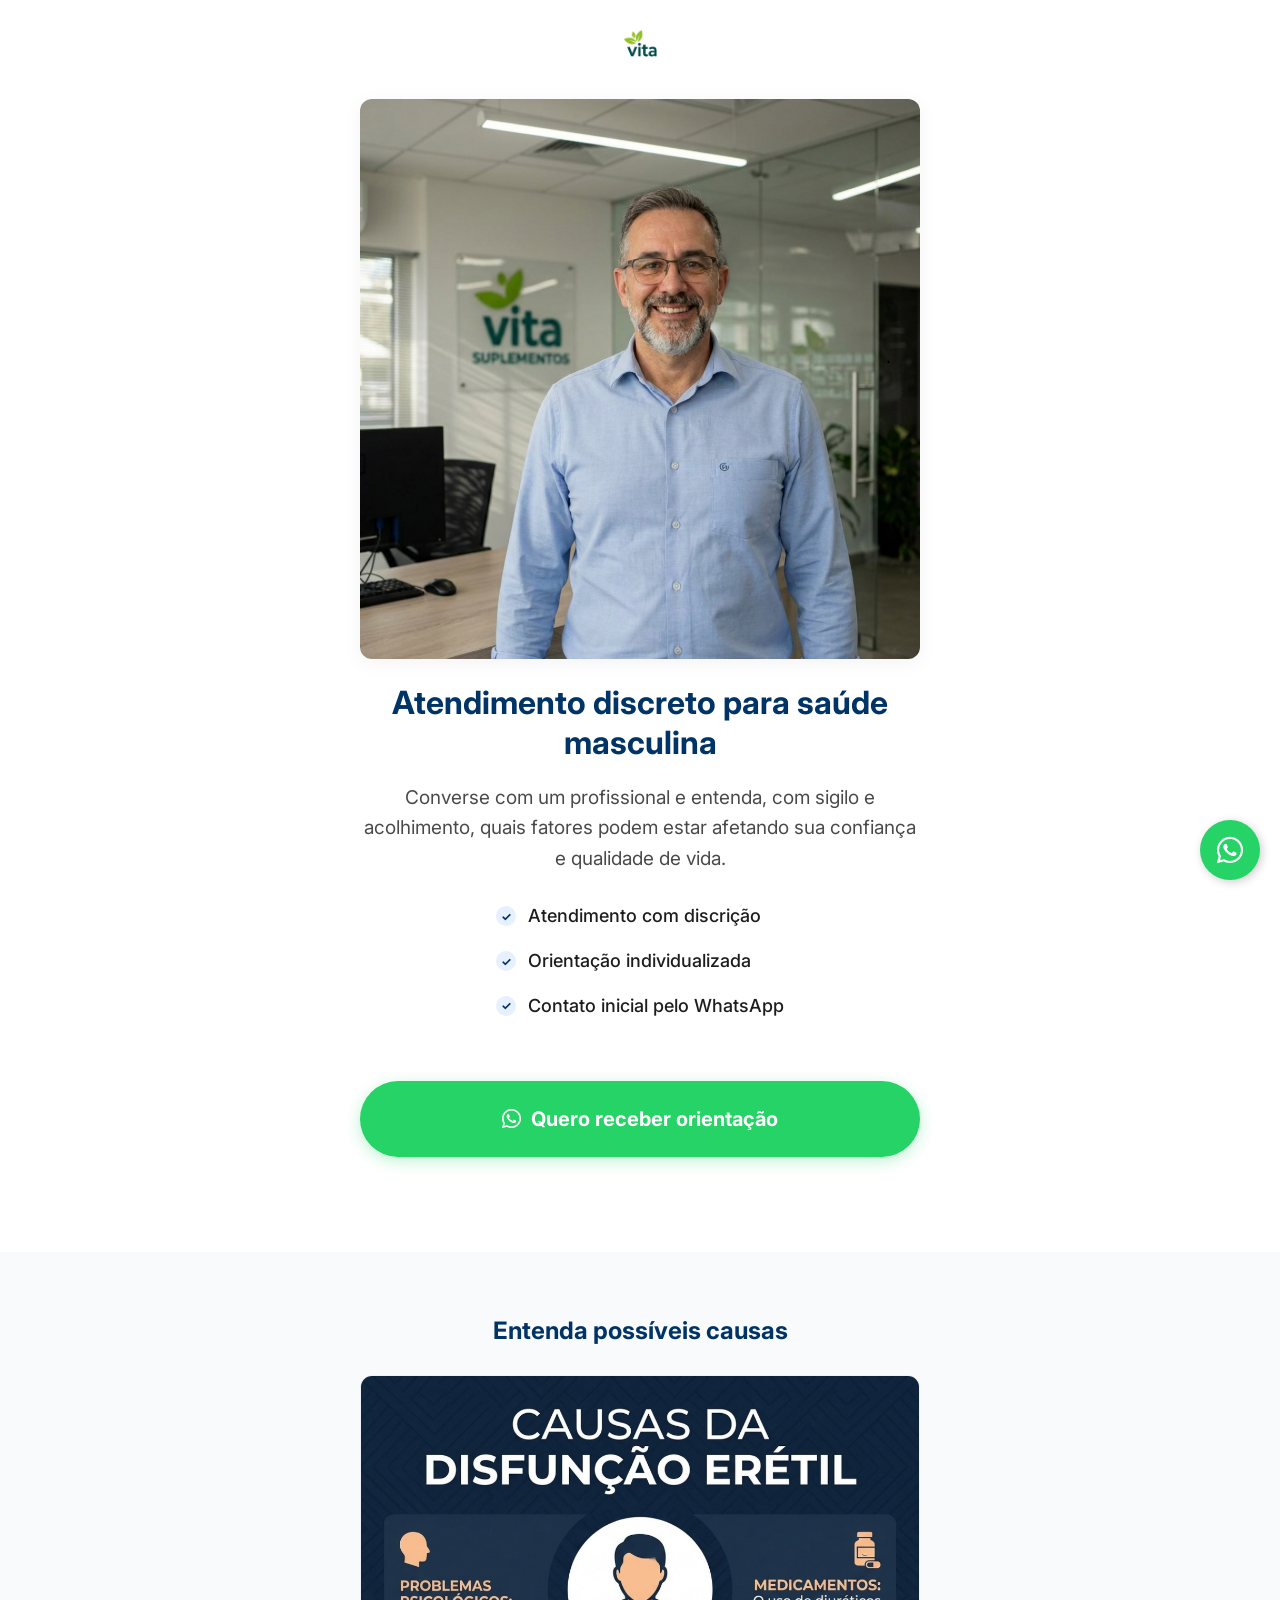
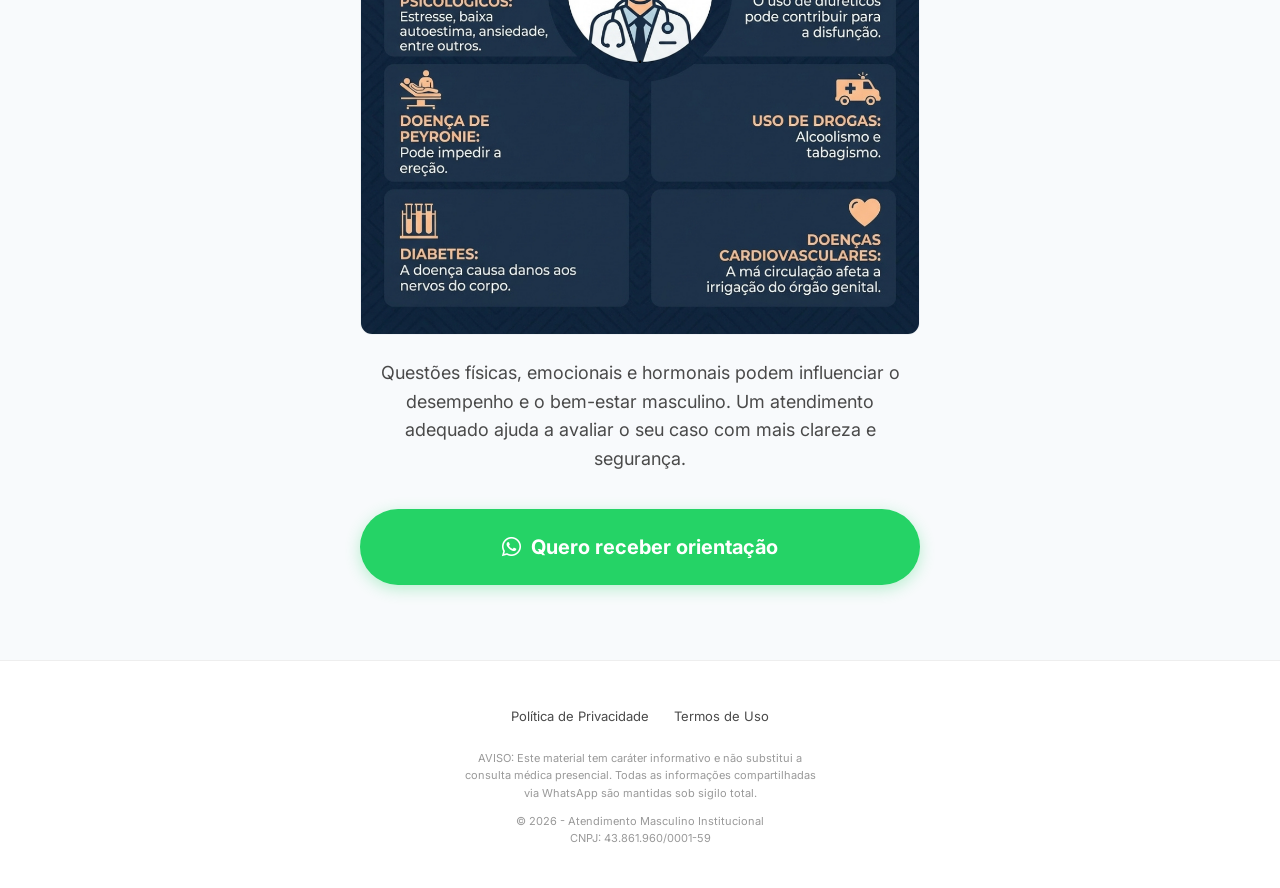
<file: index.html>
<!DOCTYPE html>
<html lang="pt-BR">

<head>
    <!-- Preconnect for performance -->
    <link rel="preconnect" href="https://www.googletagmanager.com">
    <link rel="preconnect" href="https://www.google-analytics.com">
    <link rel="dns-prefetch" href="https://www.googletagmanager.com">

    <!-- Microsoft Clarity -->
    <script type="text/javascript">
        (function(c,l,a,r,i,t,y){
            c[a]=c[a]||function(){(c[a].q=c[a].q||[]).push(arguments)};
            t=l.createElement(r);t.async=1;t.src="https://www.clarity.ms/tag/"+i;
            y=l.getElementsByTagName(r)[0];y.parentNode.insertBefore(t,y);
        })(window, document, "clarity", "script", "x902598bjs");
    </script>

    <!-- Google Tag Manager -->
    <script>(function(w,d,s,l,i){w[l]=w[l]||[];w[l].push({'gtm.start':
    new Date().getTime(),event:'gtm.js'});var f=d.getElementsByTagName(s)[0],
    j=d.createElement(s),dl=l!='dataLayer'?'&l='+l:'';j.async=true;j.src=
    'https://www.googletagmanager.com/gtm.js?id='+i+dl;f.parentNode.insertBefore(j,f);
    })(window,document,'script','dataLayer','GTM-WKZGC68X');</script>
    <!-- End Google Tag Manager -->

    <meta charset="UTF-8">
    <meta name="viewport" content="width=device-width, initial-scale=1.0, maximum-scale=1.0, user-scalable=no">
    <title>Atendimento Privado | Guia de Saúde Masculina</title>

    <!-- Google tag (gtag.js) -->
    <script async src="https://www.googletagmanager.com/gtag/js?id=AW-18248572669"></script>
    <script>
      window.dataLayer = window.dataLayer || [];
      function gtag(){dataLayer.push(arguments);}
      gtag('js', new Date());

      gtag('config', 'AW-18248572669');
    </script>

    <!-- SEO & Metadata -->
    <meta name="description"
        content="Orientação especializada e sigilosa para o público masculino. Descubra os fatores que impactam sua disposição e qualidade de vida hoje.">
    <meta name="robots" content="noindex, nofollow"> <!-- Recomendado para pressels de tráfego pago -->
    <meta name="site-id" content="v2-disfun-o2-902">

    <!-- Favicon -->
    <link rel="icon" type="image/png" href="media/favicon.png">

    <!-- Fonts -->
    <link rel="preconnect" href="https://fonts.googleapis.com">
    <link rel="preconnect" href="https://fonts.gstatic.com" crossorigin>
    <link href="https://fonts.googleapis.com/css2?family=Inter:wght@400;500;700&display=swap" rel="stylesheet">

    <!-- Styles -->
    <link rel="stylesheet" href="style.css">

    <!-- Font Awesome (Opcional para ícone WhatsApp) -->
    <link rel="stylesheet" href="https://cdnjs.cloudflare.com/ajax/libs/font-awesome/6.0.0/css/all.min.css">
</head>

<body>
    <!-- Google Tag Manager (noscript) -->
    <noscript><iframe src="https://www.googletagmanager.com/ns.html?id=GTM-WKZGC68X"
    height="0" width="0" style="display:none;visibility:hidden"></iframe></noscript>
    <!-- End Google Tag Manager (noscript) -->


    <header>
        <div class="container">
            <img src="media/logo-site.png" alt="Logo" class="logo">
        </div>
    </header>

    <main>
        <section class="hero">
            <div class="container">
                <div class="doctor-photo-container">
                    <img src="media/1.png" alt="Dr. Especialista" class="doctor-photo">
                </div>

                <div class="hero-content">
                    <h1>Atendimento discreto para saúde masculina</h1>
                    <p class="subheadline">
                        Converse com um profissional e entenda, com sigilo e acolhimento, quais fatores podem estar
                        afetando sua confiança e qualidade de vida.
                    </p>

                    <ul class="trust-bullets">
                        <li>Atendimento com discrição</li>
                        <li>Orientação individualizada</li>
                        <li>Contato inicial pelo WhatsApp</li>
                    </ul>

                    <a href="https://wa.link/jonnn2" class="cta-button">
                        <i class="fab fa-whatsapp"></i> Quero receber orientação
                    </a>
                </div>
            </div>
        </section>

        <section class="educational">
            <div class="container">
                <div class="educational-content">
                    <h2>Entenda possíveis causas</h2>

                    <div class="educational-image-container">
                        <!-- Imagem educativa -->
                        <img src="media/2.png" alt="Infográfico causas masculinas" class="educational-image">
                    </div>

                    <p class="educational-text">
                        Questões físicas, emocionais e hormonais podem influenciar o desempenho e o bem-estar masculino.
                        Um atendimento adequado ajuda a avaliar o seu caso com mais clareza e segurança.
                    </p>

                    <a href="https://wa.link/jonnn2" class="cta-button">
                        <i class="fab fa-whatsapp"></i> Quero receber orientação
                    </a>
                </div>
            </div>
        </section>
    </main>

    <footer>
        <div class="container">
            <div class="footer-links">
                <a href="privacy.html">Política de Privacidade</a>
                <a href="terms.html">Termos de Uso</a>
            </div>
            <p class="disclaimer">
                AVISO: Este material tem caráter informativo e não substitui a consulta médica presencial. Todas as
                informações compartilhadas via WhatsApp são mantidas sob sigilo total.
            </p>
            <p class="disclaimer" style="margin-top: 10px;">
                &copy; 2026 - Atendimento Masculino Institucional<br>
                CNPJ: 43.861.960/0001-59
            </p>
        </div>
    </footer>

    <!-- Botão Flutuante WhatsApp -->
    <a href="https://wa.link/jonnn2" class="whatsapp-float" target="_blank">
        <i class="fab fa-whatsapp"></i>
    </a>

    <script>
        // Script otimizado para garantir o disparo das tags antes do redirecionamento
        document.addEventListener('DOMContentLoaded', function () {
            const trackButtons = document.querySelectorAll('.cta-button, .whatsapp-float');

            trackButtons.forEach(button => {
                button.addEventListener('click', function (e) {
                    const url = this.getAttribute('href');
                    const target = this.getAttribute('target');

                    // Se for link do WhatsApp ou CTA relevante
                    if (url && (url.includes('wa.') || url.includes('whatsapp'))) {
                        e.preventDefault();

                        // Disparar evento para GTM e Google Ads
                        if (typeof dataLayer !== 'undefined') {
                            dataLayer.push({
                                'event': 'conversion',
                                'event_callback': function() {
                                    console.log('Tag fired successfully');
                                },
                                'button_location': this.className
                            });
                        }
                        
                        // Também dispara via gtag diretamente se disponível
                        if (typeof gtag === 'function') {
                            gtag('event', 'conversion', {
                                'send_to': 'AW-18248572669',
                                'event_callback': function() { /* callback opcional */ }
                            });
                        }

                        // Atraso de 800ms (ideal para garantir o disparo em conexões lentas)
                        setTimeout(function () {
                            if (target === '_blank') {
                                window.open(url, '_blank');
                            } else {
                                window.location.href = url;
                            }
                        }, 800);
                    }
                });
            });
        });
    </script>

</body>

</html>
</file>
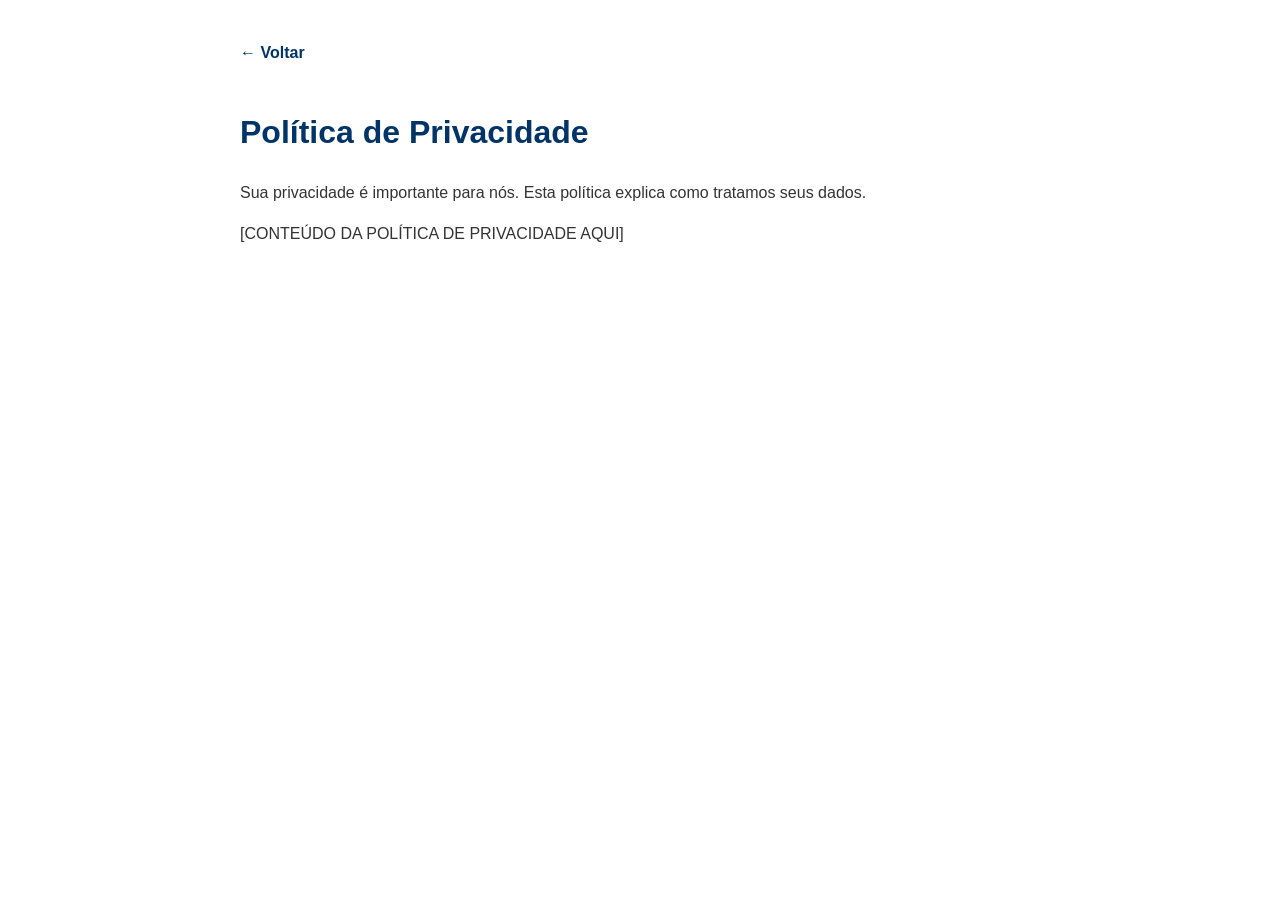
<file: privacy.html>
<!DOCTYPE html>
<html lang="pt-BR">
<head>
    <meta charset="UTF-8">
    <meta name="viewport" content="width=device-width, initial-scale=1.0">
    <title>Política de Privacidade</title>
    <style>
        body { font-family: sans-serif; line-height: 1.6; padding: 40px; max-width: 800px; margin: 0 auto; color: #333; }
        h1 { color: #003366; }
        .back-link { display: inline-block; margin-bottom: 20px; color: #003366; text-decoration: none; font-weight: bold; }
    </style>
</head>
<body>
    <a href="index.html" class="back-link">&larr; Voltar</a>
    <h1>Política de Privacidade</h1>
    <p>Sua privacidade é importante para nós. Esta política explica como tratamos seus dados.</p>
    <p>[CONTEÚDO DA POLÍTICA DE PRIVACIDADE AQUI]</p>
</body>
</html>
</file>
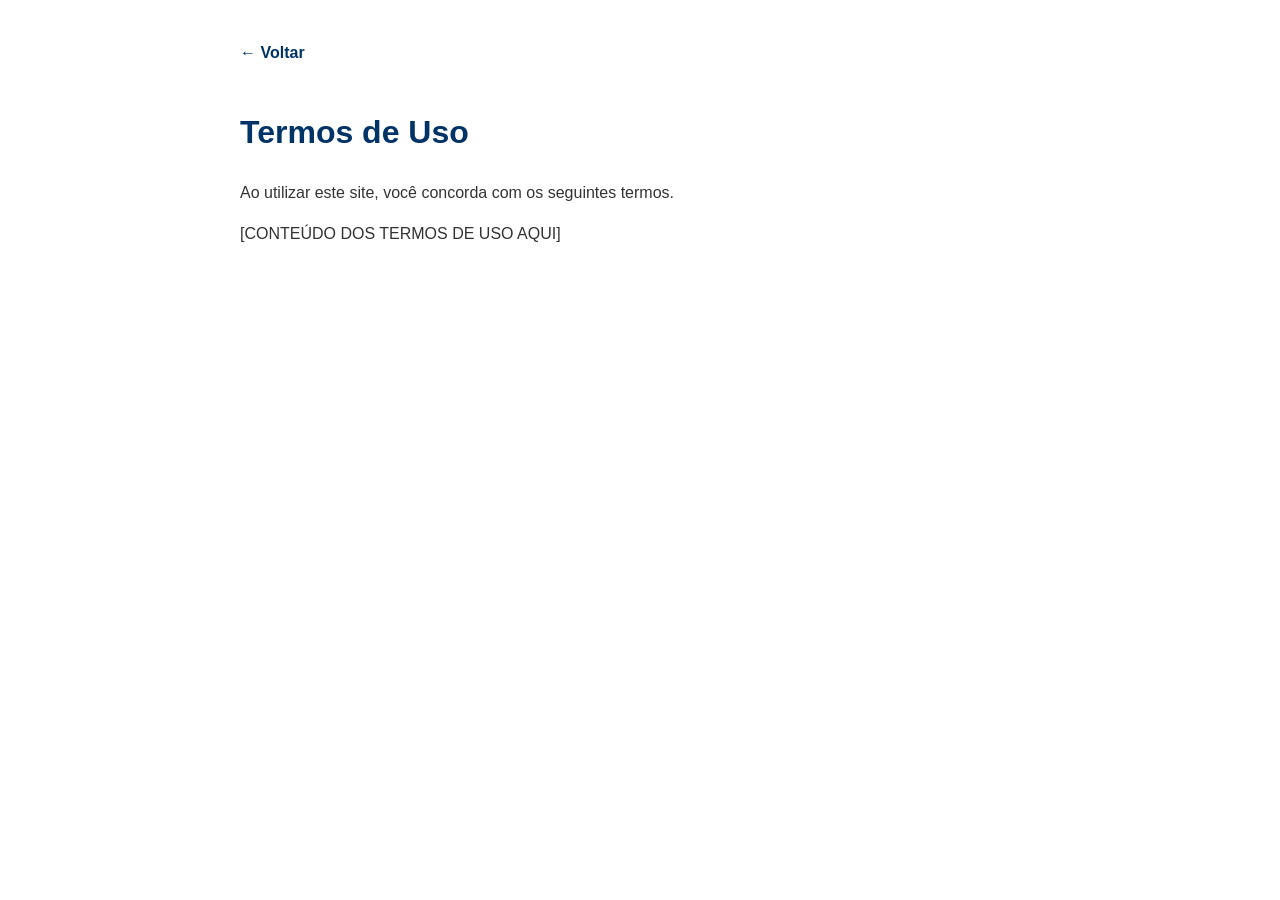
<file: terms.html>
<!DOCTYPE html>
<html lang="pt-BR">
<head>
    <meta charset="UTF-8">
    <meta name="viewport" content="width=device-width, initial-scale=1.0">
    <title>Termos de Uso</title>
    <style>
        body { font-family: sans-serif; line-height: 1.6; padding: 40px; max-width: 800px; margin: 0 auto; color: #333; }
        h1 { color: #003366; }
        .back-link { display: inline-block; margin-bottom: 20px; color: #003366; text-decoration: none; font-weight: bold; }
    </style>
</head>
<body>
    <a href="index.html" class="back-link">&larr; Voltar</a>
    <h1>Termos de Uso</h1>
    <p>Ao utilizar este site, você concorda com os seguintes termos.</p>
    <p>[CONTEÚDO DOS TERMOS DE USO AQUI]</p>
</body>
</html>
</file>
<file: style.css>
/* Design System */
:root {
    --primary-color: #003366; /* Deep Institutional Blue */
    --accent-color: #00509d;
    --text-main: #1d1d1f;
    --text-muted: #4a4a4a;
    --bg-light: #ffffff;
    --bg-alt: #f8fafc;
    --whatsapp-color: #25d366;
    --whatsapp-hover: #128c7e;
    --border-radius: 12px;
    --container-width: 600px;
}

@keyframes pulse {
    0% { transform: scale(1); box-shadow: 0 0 0 0 rgba(37, 211, 102, 0.7); }
    70% { transform: scale(1.05); box-shadow: 0 0 0 10px rgba(37, 211, 102, 0); }
    100% { transform: scale(1); box-shadow: 0 0 0 0 rgba(37, 211, 102, 0); }
}

* {
    margin: 0;
    padding: 0;
    box-sizing: border-box;
    -webkit-font-smoothing: antialiased;
}

body {
    font-family: 'Inter', -apple-system, BlinkMacSystemFont, "Segoe UI", Roboto, sans-serif;
    background-color: var(--bg-light);
    color: var(--text-main);
    line-height: 1.6;
    font-size: 18px; /* Aumentado para melhor leitura */
}

.container {
    max-width: var(--container-width);
    margin: 0 auto;
    padding: 0 20px;
}

/* Header */
header {
    padding: 20px 0;
    text-align: center;
    background: var(--bg-light);
}

.logo {
    max-height: 50px;
    width: auto;
}

/* Hero Section */
.hero {
    padding-bottom: 40px;
}

.doctor-photo-container {
    width: 100%;
    margin-bottom: 24px;
    border-radius: var(--border-radius);
    overflow: hidden;
    box-shadow: 0 4px 20px rgba(0, 0, 0, 0.05);
}

.doctor-photo {
    width: 100%;
    display: block;
    object-fit: cover;
}

.hero-content {
    text-align: center;
}

h1 {
    font-size: 32px; /* Headline maior */
    font-weight: 700;
    color: var(--primary-color);
    margin-bottom: 20px;
    line-height: 1.25;
}

.subheadline {
    font-size: 19px; /* Subheadline mais legível */
    color: var(--text-muted);
    margin-bottom: 28px;
}

/* Bullets */
.trust-bullets {
    list-style: none;
    margin-bottom: 30px;
    text-align: left;
    display: inline-block;
}

.trust-bullets li {
    font-size: 18px; /* Itens da lista maiores */
    margin-bottom: 16px;
    display: flex;
    align-items: center;
    color: var(--text-main);
    font-weight: 500;
}

.trust-bullets li::before {
    content: "✓";
    display: inline-flex;
    align-items: center;
    justify-content: center;
    width: 20px;
    height: 20px;
    background-color: #e6f0ff;
    color: var(--primary-color);
    border-radius: 50%;
    margin-right: 12px;
    font-size: 12px;
    font-weight: bold;
}

/* CTAs */
.cta-button {
    display: flex;
    align-items: center;
    justify-content: center;
    background-color: var(--whatsapp-color);
    color: white;
    text-decoration: none;
    font-weight: 700;
    font-size: 20px; /* Botão com texto maior */
    padding: 22px 30px;
    border-radius: 50px;
    width: 100%;
    transition: transform 0.2s ease, background-color 0.2s ease;
    box-shadow: 0 4px 15px rgba(37, 211, 102, 0.3);
    margin: 15px 0;
    animation: pulse 2s infinite ease-in-out;
}

.cta-button:active {
    transform: scale(0.98);
}

.cta-button i {
    margin-right: 10px;
    font-size: 22px;
}

/* Educational Section */
.educational {
    background-color: var(--bg-alt);
    padding: 60px 0;
    margin-top: 40px;
}

.educational-content {
    text-align: center;
}

h2 {
    font-size: 24px;
    font-weight: 700;
    color: var(--primary-color);
    margin-bottom: 24px;
}

.educational-image-container {
    width: 100%;
    margin-bottom: 24px;
    border-radius: var(--border-radius);
    overflow: hidden;
    background: #fff;
    border: 1px solid #eef2f6;
}

.educational-image {
    width: 100%;
    display: block;
}

.educational-text {
    font-size: 18px; /* Parágrafo maior */
    color: var(--text-muted);
    margin-bottom: 35px;
    padding: 0 10px;
}

/* Footer */
footer {
    padding: 40px 0;
    background: #fff;
    text-align: center;
    border-top: 1px solid #eee;
}

.footer-links {
    margin-bottom: 20px;
}

.footer-links a {
    color: var(--text-muted);
    text-decoration: none;
    font-size: 13px;
    margin: 0 10px;
}

.footer-links a:hover {
    text-decoration: underline;
}

.disclaimer {
    font-size: 11px;
    color: #999;
    max-width: 400px;
    margin: 0 auto;
    padding: 0 20px;
}

/* Botão Flutuante WhatsApp */
.whatsapp-float {
    position: fixed;
    width: 60px;
    height: 60px;
    bottom: 20px;
    right: 20px;
    background-color: var(--whatsapp-color);
    color: #FFF;
    border-radius: 50px;
    text-align: center;
    font-size: 30px;
    box-shadow: 2px 2px 10px rgba(0, 0, 0, 0.2);
    z-index: 1000;
    display: flex;
    align-items: center;
    justify-content: center;
    text-decoration: none;
    transition: transform 0.3s ease;
    animation: pulse 2s infinite ease-in-out;
}

.whatsapp-float:hover {
    transform: scale(1.1);
}

/* Mobile Adjustments */
@media (max-width: 480px) {
    h1 {
        font-size: 24px;
    }
    
    .cta-button {
        font-size: 16px;
        padding: 16px 20px;
    }
}
</file>
